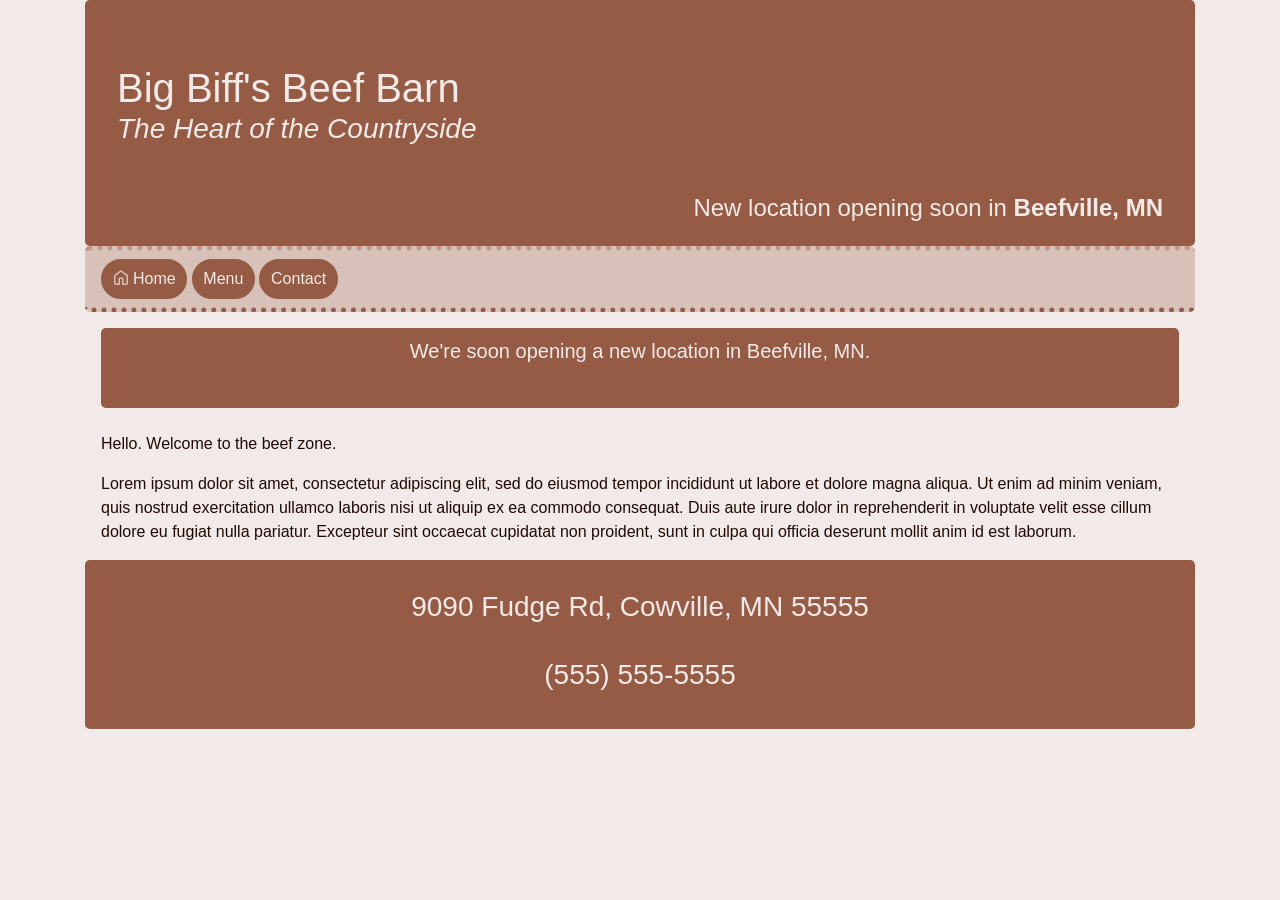
<file: restaurantHTML/index.html>
<!DOCTYPE html>
<!--
author: Conner Jensen
created: 3-22-21
revised: 4-6-21
-->
<html lang="en">

	<head>
		<title>Big Biff's Beef Barn</title>

		<!-- Bootstrap CDN copied from https://getbootstrap.com/docs/4.1/getting-started/introduction/ -->
		<link rel="stylesheet" href="https://stackpath.bootstrapcdn.com/bootstrap/4.1.3/css/bootstrap.min.css"
			integrity="sha384-MCw98/SFnGE8fJT3GXwEOngsV7Zt27NXFoaoApmYm81iuXoPkFOJwJ8ERdknLPMO" crossorigin="anonymous" /> 
		
		<link href="styles/restaurantStyles.css" rel="stylesheet" type="text/css" />
	</head>

	<body>
		<div class="container">
	
			<header class="jumbotron">
				<h1>Big Biff's Beef Barn</h1>
				<h3 class="font-italic">The Heart of the Countryside</h3>
				<h4 class="text-right mt-5">New location opening soon in <strong>Beefville, MN</strong></h4>
			</header>
			
			<nav>
				<a class="btn badge-pill" href="index.html">
					<svg xmlns="http://www.w3.org/2000/svg" viewBox="0 0 16 16" width="16" height="16" fill="#D8C1B9" style="vertical-align: -2px;">
					<path fill-rule="evenodd" d="M8.156 1.835a.25.25 0 00-.312 0l-5.25 4.2a.25.25 0 00-.094.196v7.019c0 .138.112.25.25.25H5.5V8.25a.75.75 0 01.75-.75h3.5a.75.75 0 01.75.75v5.25h2.75a.25.25 0 00.25-.25V6.23a.25.25 0 00-.094-.195l-5.25-4.2zM6.906.664a1.75 1.75 0 012.187 0l5.25 4.2c.415.332.657.835.657 1.367v7.019A1.75 1.75 0 0113.25 15h-3.5a.75.75 0 01-.75-.75V9H7v5.25a.75.75 0 01-.75.75h-3.5A1.75 1.75 0 011 13.25V6.23c0-.531.242-1.034.657-1.366l5.25-4.2h-.001z"></path>
					</svg>
					Home</a>
				<a class="btn badge-pill" href="menu.html">Menu</a>
				<a class="btn badge-pill" href="contact.html">Contact</a>
			</nav>
			
			<section>
				<noscript>
					<p><strong>Note: site is best viewed with JavaScript enabled.</strong></p>
				</noscript>
				
				<div class="carousel slide" data-ride="carousel">
					<div class="carousel-inner">
						<div class="carousel-item active lead">
							We're soon opening a new location in <strong>Beefville, MN.</strong>
						</div>
						<div class="carousel-item lead">
							We're now rolling out our <strong>seasonal menu</strong>, with special options for this season.
						</div>
						<div class="carousel-item lead">
							The <em>Drink of the Month</em> is the <strong>SG Special Brew</strong>.
						</div>
					</div> <!-- inner -->
				</div> <!-- carousel -->
				
				<!--
				<br/>
				<div style="text-align:center;">
					<img src="images/steakSml.png" style="width:400px; height:150px; border-top: thick #BD988A dotted; border-bottom: thick #965B44 dotted;"/>
				</div>
				-->
				
				<br/>
				<p>Hello. Welcome to the beef zone.</p>
				<p>Lorem ipsum dolor sit amet, consectetur adipiscing elit, sed do eiusmod tempor incididunt ut labore et dolore magna aliqua.
				Ut enim ad minim veniam, quis nostrud exercitation ullamco laboris nisi ut aliquip ex ea commodo consequat. Duis aute irure
				dolor in reprehenderit in voluptate velit esse cillum dolore eu fugiat nulla pariatur. Excepteur sint occaecat cupidatat non
				proident, sunt in culpa qui officia deserunt mollit anim id est laborum.</p>
			
			</section>
			
			<footer>
				<h3>
					9090 Fudge Rd, Cowville, MN 55555<br/><br/>
					(555) 555-5555
				</h3>
			</footer>
		
		</div> <!-- main -->
		
		<!-- CDN links copied from https://getbootstrap.com/docs/4.1/getting-started/introduction/ -->
        <script src="https://code.jquery.com/jquery-3.3.1.slim.min.js" integrity="sha384-q8i/X+965DzO0rT7abK41JStQIAqVgRVzpbzo5smXKp4YfRvH+8abtTE1Pi6jizo" crossorigin="anonymous"></script>
        <script src="https://cdnjs.cloudflare.com/ajax/libs/popper.js/1.14.3/umd/popper.min.js" integrity="sha384-ZMP7rVo3mIykV+2+9J3UJ46jBk0WLaUAdn689aCwoqbBJiSnjAK/l8WvCWPIPm49" crossorigin="anonymous"></script>
        <script src="https://stackpath.bootstrapcdn.com/bootstrap/4.1.3/js/bootstrap.min.js" integrity="sha384-ChfqqxuZUCnJSK3+MXmPNIyE6ZbWh2IMqE241rYiqJxyMiZ6OW/JmZQ5stwEULTy" crossorigin="anonymous"></script>
		
	</body>
</html>
</file>
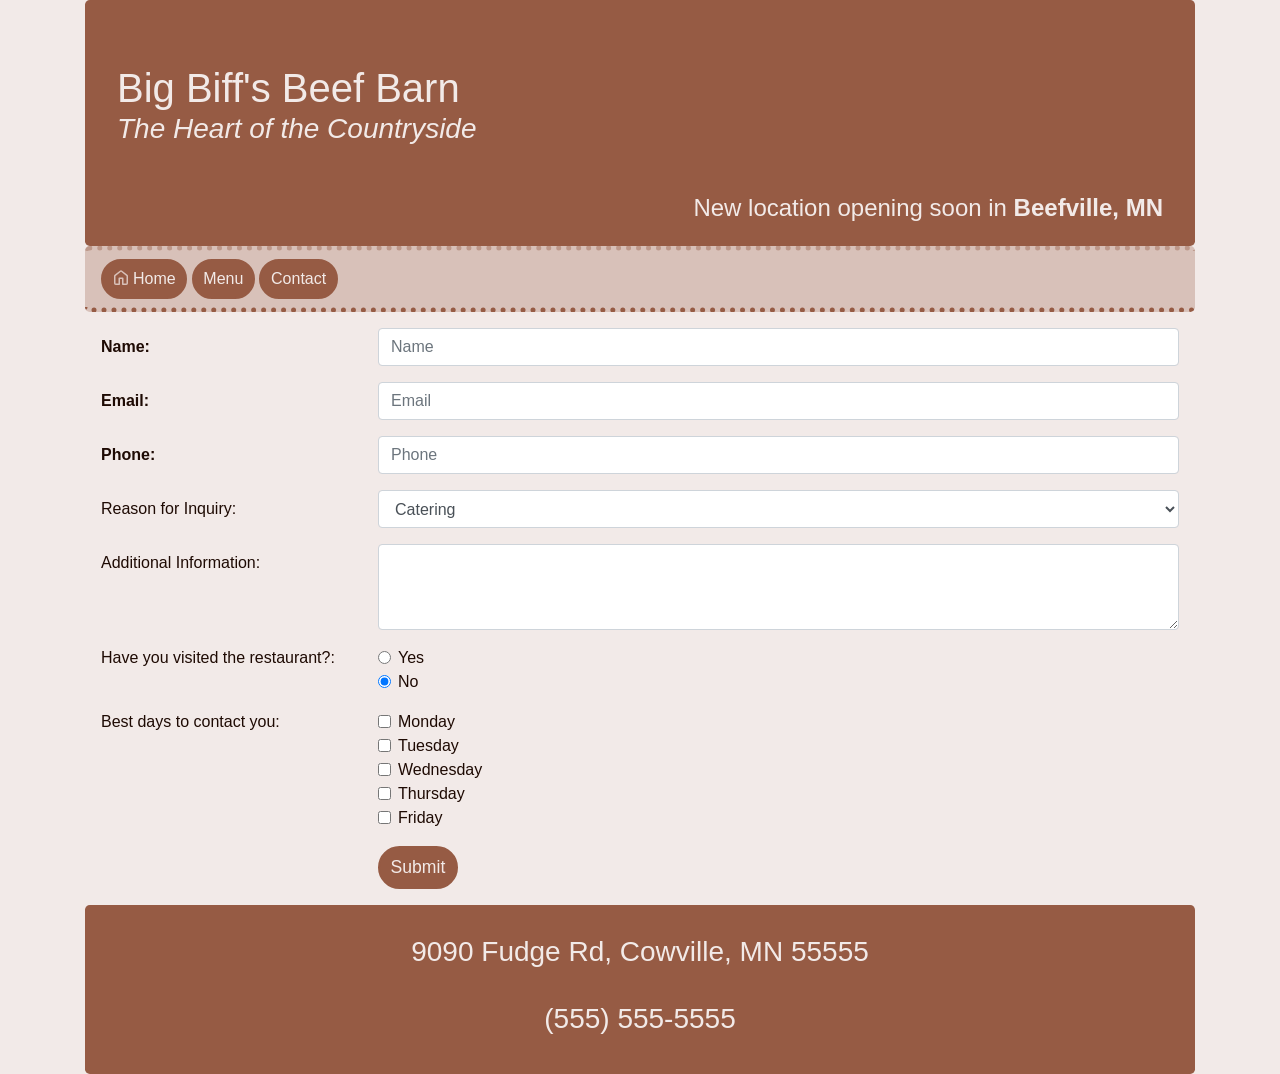
<file: restaurantHTML/contact.html>
<!DOCTYPE html>
<!--
author: Conner Jensen
created: 3-22-21
revised: 4-6-21
-->
<html lang="en">

	<head>
		<title>Big Biff's Contact</title>
		
		<!-- Bootstrap CDN copied from https://getbootstrap.com/docs/4.1/getting-started/introduction/ -->
		<link rel="stylesheet" href="https://stackpath.bootstrapcdn.com/bootstrap/4.1.3/css/bootstrap.min.css"
			integrity="sha384-MCw98/SFnGE8fJT3GXwEOngsV7Zt27NXFoaoApmYm81iuXoPkFOJwJ8ERdknLPMO" crossorigin="anonymous" /> 
		
		<link href="styles/restaurantStyles.css" rel="stylesheet" type="text/css" />
	</head>

	<body>
		<div class="container">
	
			<header class="jumbotron">
				<h1>Big Biff's Beef Barn</h1>
				<h3 class="font-italic">The Heart of the Countryside</h3>
				<h4 class="text-right mt-5">New location opening soon in <strong>Beefville, MN</strong></h4>
			</header>
			
			<nav>
				<a class="btn badge-pill" href="index.html">
					<svg xmlns="http://www.w3.org/2000/svg" viewBox="0 0 16 16" width="16" height="16" fill="#D8C1B9" style="vertical-align: -2px;">
					<path fill-rule="evenodd" d="M8.156 1.835a.25.25 0 00-.312 0l-5.25 4.2a.25.25 0 00-.094.196v7.019c0 .138.112.25.25.25H5.5V8.25a.75.75 0 01.75-.75h3.5a.75.75 0 01.75.75v5.25h2.75a.25.25 0 00.25-.25V6.23a.25.25 0 00-.094-.195l-5.25-4.2zM6.906.664a1.75 1.75 0 012.187 0l5.25 4.2c.415.332.657.835.657 1.367v7.019A1.75 1.75 0 0113.25 15h-3.5a.75.75 0 01-.75-.75V9H7v5.25a.75.75 0 01-.75.75h-3.5A1.75 1.75 0 011 13.25V6.23c0-.531.242-1.034.657-1.366l5.25-4.2h-.001z"></path>
					</svg>
					Home</a>
				<a class="btn badge-pill" href="menu.html">Menu</a>
				<a class="btn badge-pill" href="contact.html">Contact</a>
			</nav>
			
			<section>
				<noscript>
					<p><strong>Note: site is best viewed with JavaScript enabled.</strong></p>
				</noscript>
				
				<form class="needs-validation" action="fakePage.html" method="POST" novalidate>
					<div class="form-group row">
						<label for="inputName" class="col-sm-3 col-form-label"><strong>Name:</strong></label>
						<div class="col-sm-9">
							<input type="text" class="form-control" id="inputName" placeholder="Name" required>
							<div class="invalid-feedback">Please enter your name.</div>
						</div>
					</div>
					
					<div class="form-group row">
						<label for="inputEmail" class="col-sm-3 col-form-label"><strong>Email:</strong></label>
						<div class="col-sm-9">
							<input type="email" class="form-control" id="inputEmail" placeholder="Email" required>
							<div class="invalid-feedback">Please enter your email address.</div>
						</div>
					</div>
					
					<div class="form-group row">
						<label for="inputPhone" class="col-sm-3 col-form-label"><strong>Phone:</strong></label>
						<div class="col-sm-9">
							<input type="phone" class="form-control" id="inputPhone" placeholder="Phone" required>
							<div class="invalid-feedback">Please enter your phone number.</div>
						</div>
					</div>
					
					<div class="form-group row">
						<label for="inputReason" class="col-sm-3 col-form-label">Reason for Inquiry:</label>
						<div class="col-sm-9">
							<select class="form-control" id="inputReason">
								<option value="catering" selected>Catering</option>
								<option value="private">Private Party</option>
								<option value="feedback">Feedback</option>
								<option value="other">Other</option>
							</select>
						</div>
					</div>
					
					<div class="form-group row">
						<label for="inputExtra" class="col-sm-3 col-form-label">Additional Information:</label>
						<div class="col-sm-9">
							<textarea class="form-control" id="inputExtra" rows="3"></textarea>
						</div>
					</div>
					
					<fieldset class="form-group">
						<div class="row">
							<legend class="col-form-label col-sm-3 pt-0">Have you visited the restaurant?:</legend>
							<div class="col-sm-9">
								<div class="form-check">
									<input class="form-check-input" type="radio" name="inputVisited" id="visitedYes" value="yes" checked>
									<label class="form-check-label" for="visitedYes">Yes</label>
								</div>
								<div class="form-check">
									<input class="form-check-input" type="radio" name="inputVisited" id="visitedNo" value="no" checked>
									<label class="form-check-label" for="visitedNo">No</label>
								</div>
							</div>
						</div>
					</fieldset>
					
					<fieldset class="form-group">
						<div class="row">
							<legend class="col-form-label col-sm-3 pt-0">Best days to contact you:</legend>
							<div class="col-sm-9">
								<div class="form-check">
									<input class="form-check-input" type="checkbox" name="inputDays" id="daysMonday" value="Monday">
									<label class="form-check-label" for="daysMonday">Monday</label>
								</div>
								
								<div class="form-check">
									<input class="form-check-input" type="checkbox" name="inputDays" id="daysTuesday" value="Tuesday">
									<label class="form-check-label" for="daysTuesday">Tuesday</label>
								</div>
								
								<div class="form-check">
									<input class="form-check-input" type="checkbox" name="inputDays" id="daysWednesday" value="Wednesday">
									<label class="form-check-label" for="daysWednesday">Wednesday</label>
								</div>
								
								<div class="form-check">
									<input class="form-check-input" type="checkbox" name="inputDays" id="daysThursday" value="Thursday">
									<label class="form-check-label" for="daysThursday">Thursday</label>
								</div>
								
								<div class="form-check">
									<input class="form-check-input" type="checkbox" name="inputDays" id="daysFriday" value="Friday">
									<label class="form-check-label" for="daysFriday">Friday</label>
								</div>
							</div>
						</div>
					</fieldset>
					
					<div class="form-group row">
						<div class="col-form-label col-sm-3 pt-0"></div>
						<div class="col-sm-9">
							<button type="submit" class="btn badge-pill" style="font-size: 1.1em;">Submit</button>
						</div>
					</div>
				</form>
				
				<script> // validate inputs -- code used from Bootstrap forms page
					(function() {
						'use strict';
						window.addEventListener('load', function() {
							var forms = document.getElementsByClassName('needs-validation');
							
							var validation = Array.prototype.filter.call(forms, function(form) {
								form.addEventListener('submit', function(event) {
									if (form.checkValidity() === false) {
										event.preventDefault();
										event.stopPropagation();
									}
									form.classList.add('was-validated');
								}, false);
							});
						}, false);
					})();
				</script>
				
			</section>
			
			<footer>
				<h3>
					9090 Fudge Rd, Cowville, MN 55555<br/><br/>
					(555) 555-5555
				</h3>
			</footer>
			
		</div>
	</body>
</html>
</file>
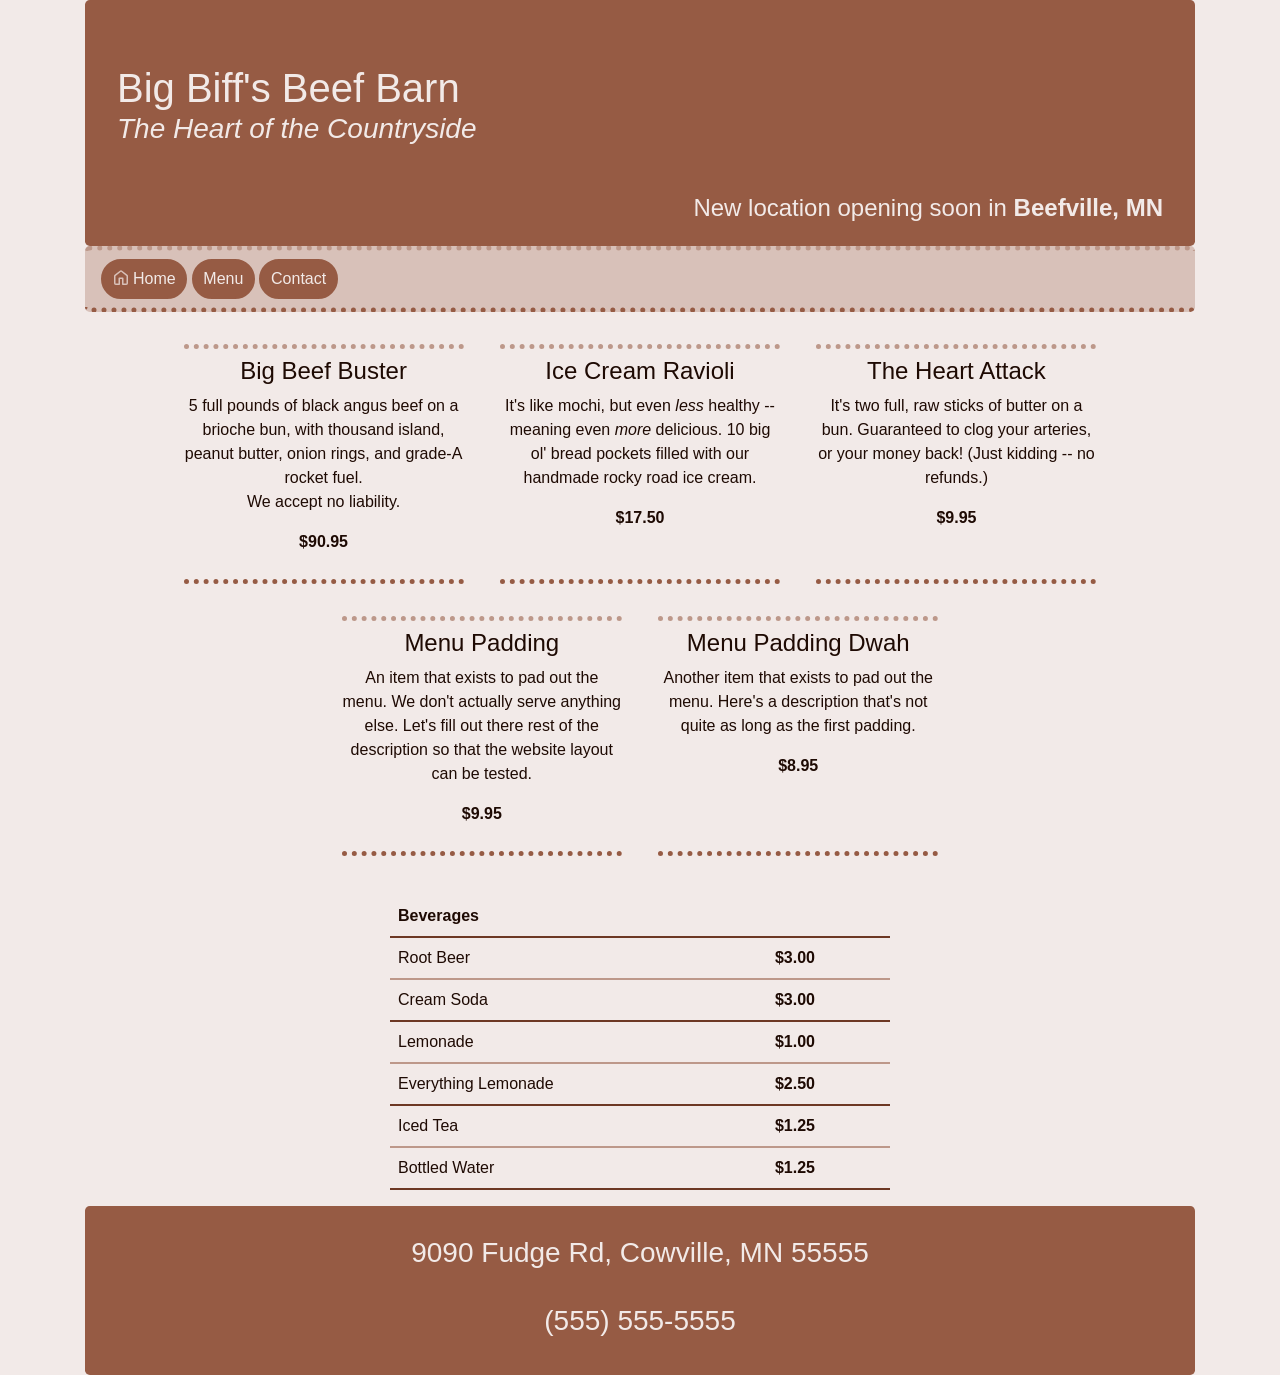
<file: restaurantHTML/menu.html>
<!DOCTYPE html>
<!--
author: Conner Jensen
created: 3-22-21
revised: 4-6-21
-->
<html lang="en">

	<head>
		<title>Big Biff's Menu</title>
		
		<!-- Bootstrap CDN copied from https://getbootstrap.com/docs/4.1/getting-started/introduction/ -->
		<link rel="stylesheet" href="https://stackpath.bootstrapcdn.com/bootstrap/4.1.3/css/bootstrap.min.css"
			integrity="sha384-MCw98/SFnGE8fJT3GXwEOngsV7Zt27NXFoaoApmYm81iuXoPkFOJwJ8ERdknLPMO" crossorigin="anonymous" /> 
			
		<link href="styles/restaurantStyles.css" rel="stylesheet" type="text/css" />
		
		<style>
			#menu {
				text-align: center;
			}
		
			.item {
				display: inline-block;
				vertical-align: top;
				padding-top: 8px;
				margin: 16px;
				width: 280px;
				height: 240px;
				text-align: center;
				border-top: thick #BD988A dotted;
				border-bottom: thick #965B44 dotted;
			}
			
			table {
				margin: auto;
				width: 90%;
				max-width: 500px;
			}
			
			table, th, td {
				border-collapse: collapse;
				padding: 8px;
			}
			
			tr {
				border-bottom: 2px #6D3824 solid;
			}
			
			tr:nth-child(even) {
				border-bottom: 2px #BD988A solid;
			}
		</style>
	</head>

	<body>
		<div class="container">
	
			<header class="jumbotron">
				<h1>Big Biff's Beef Barn</h1>
				<h3 class="font-italic">The Heart of the Countryside</h3>
				<h4 class="text-right mt-5">New location opening soon in <strong>Beefville, MN</strong></h4>
			</header>
			
			<nav>
				<a class="btn badge-pill" href="index.html">
					<svg xmlns="http://www.w3.org/2000/svg" viewBox="0 0 16 16" width="16" height="16" fill="#D8C1B9" style="vertical-align: -2px;">
					<path fill-rule="evenodd" d="M8.156 1.835a.25.25 0 00-.312 0l-5.25 4.2a.25.25 0 00-.094.196v7.019c0 .138.112.25.25.25H5.5V8.25a.75.75 0 01.75-.75h3.5a.75.75 0 01.75.75v5.25h2.75a.25.25 0 00.25-.25V6.23a.25.25 0 00-.094-.195l-5.25-4.2zM6.906.664a1.75 1.75 0 012.187 0l5.25 4.2c.415.332.657.835.657 1.367v7.019A1.75 1.75 0 0113.25 15h-3.5a.75.75 0 01-.75-.75V9H7v5.25a.75.75 0 01-.75.75h-3.5A1.75 1.75 0 011 13.25V6.23c0-.531.242-1.034.657-1.366l5.25-4.2h-.001z"></path>
					</svg>
					Home</a>
				<a class="btn badge-pill" href="menu.html">Menu</a>
				<a class="btn badge-pill" href="contact.html">Contact</a>
			</nav>
		
			<section>
				<noscript>
					<p><strong>Note: site is best viewed with JavaScript enabled.</strong></p>
				</noscript>
				
				<div id="menu">
				<span class="item">
					<h4>Big Beef Buster</h4>
					<p>
						5 full pounds of black angus beef on a brioche bun, with thousand island, peanut butter, onion rings, and grade-A rocket fuel.<br/>
						We accept no liability.
					</p>
					<strong>$90.95</strong>
				</span>
			
				<span class="item">
					<h4>Ice Cream Ravioli</h4>
					<p>
						It's like mochi, but even <em>less</em> healthy -- meaning even <em>more</em> delicious.
						10 big ol' bread pockets filled with our handmade rocky road ice cream.
					</p>
					<strong>$17.50</strong>
				</span>
			
				<span class="item">
					<h4>The Heart Attack</h4>
					<p>
						It's two full, raw sticks of butter on a bun. Guaranteed to clog your arteries, or your money back! (Just kidding -- no refunds.)
					</p>
					<strong>$9.95</strong>
				</span>
				
				<span class="item">
					<h4>Menu Padding</h4>
					<p>
						An item that exists to pad out the menu. We don't actually serve anything else. Let's fill out there rest of the description
						so that the website layout can be tested.
					</p>
					<strong>$9.95</strong>
				</span>
				
				<span class="item">
					<h4>Menu Padding Dwah</h4>
					<p>
						Another item that exists to pad out the menu. Here's a description that's not quite as long as the first padding.
					</p>
					<strong>$8.95</strong>
				</span>
				</div>
			
				<div class="cf"/>
				<br/>
				
				<table>
					<tr>
						<th colspan="2">Beverages</th>
					</tr>
					<tr>
						<td>Root Beer</td>
						<td><strong>$3.00</strong></td>
					</tr>
					<tr>
						<td>Cream Soda</td>
						<td><strong>$3.00</strong></td>
					</tr>
					<tr>
						<td>Lemonade</td>
						<td><strong>$1.00</strong></td>
					</tr>
					<tr>
						<td>Everything Lemonade</td>
						<td><strong>$2.50</strong></td>
					</tr>
					<tr>
						<td>Iced Tea</td>
						<td><strong>$1.25</strong></td>
					</tr>
					<tr>
						<td>Bottled Water</td>
						<td><strong>$1.25</strong></td>
					</tr>
				</table>
				
			</section>
			
			<footer>
				<h3>
					9090 Fudge Rd, Cowville, MN 55555<br/><br/>
					(555) 555-5555
				</h3>
			</footer>
	
		</div>
	</body>
</html>
</file>
<file: restaurantHTML/styles/restaurantStyles.css>
/*
author: Conner Jensen
created: 3-25-21
revised: 4-6-21
*/

body {
	background-color: #F2EAE8;
	color: #1E0A03;
}

header, footer, .jumbotron {
	background-color: #965B44;
	color: #F2EAE8;
}

.carousel {
	background-color: #965B44;
	color: #F2EAE8;
	text-align: center;
	border-radius: .3rem;
	padding: 8px 0px;
	min-height: 80px;
}

.jumbotron {
	padding-bottom: 16px;
	margin-bottom: 0px;
}

footer {
	text-align: center;
	padding: 30px 0px;
	border-radius: .3rem;
}

h1 {
	margin: 0 auto;
}

nav {
	padding: 8px 16px;
	background-color: #D8C1B9;
	border-top: thick #BD988A dotted;
	border-bottom: thick #965B44 dotted;
	border-radius: .3rem;
}

.btn {
	background-color: #965B44;
	color: #F2EAE8;
	border: 2px #965B44 solid;
}

.btn:hover {
	background-color: #F2EAE8;
	color: #1E0A03;
}

section {
	margin: 16px;
}

.cf {
	clear: both;
}
</file>
